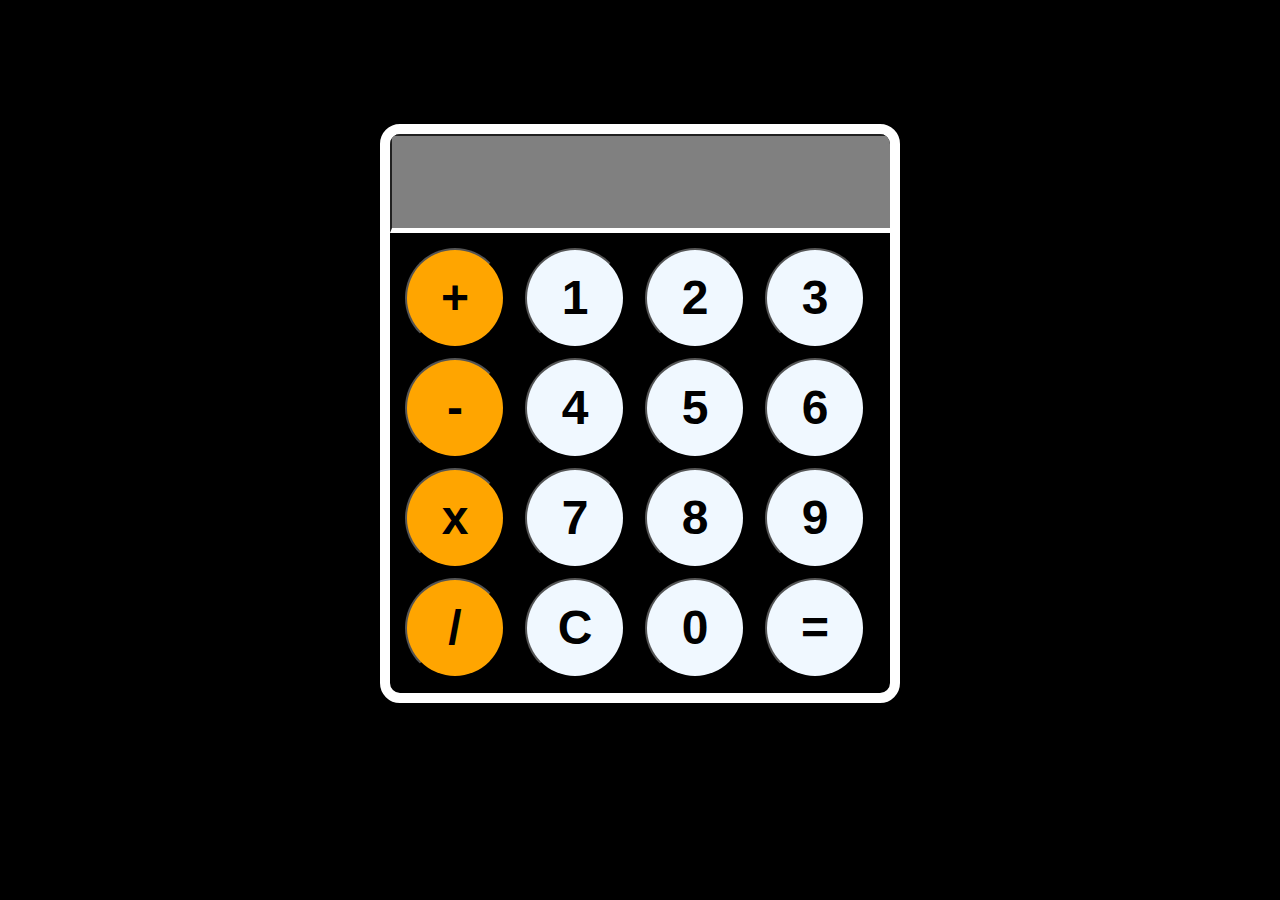
<file: Calculator/index.html>
<!DOCTYPE html>
<html lang="en">
<head>
    <meta charset="UTF-8">
    <meta name="viewport" content="width=device-width, initial-scale=1.0">
    <title>Calculator</title>

    <link rel="stylesheet" href="style.css">
</head>
<body>
    <div id="calculator">
        <input type="text" readonly id="display">
        <div id="keys">
            <button onclick=appendToDisplay("+") class="operator" >+</button>
            <button onclick=appendToDisplay("1") >1</button>
            <button onclick=appendToDisplay("2") >2</button>
            <button onclick=appendToDisplay("3") >3</button>
            <button onclick=appendToDisplay("-") class="operator" >-</button>
            <button onclick=appendToDisplay("4") >4</button>
            <button onclick=appendToDisplay("5") >5</button>
            <button onclick=appendToDisplay("6") >6</button>
            <button onclick=appendToDisplay("*")  class="operator">x</button>
            <button onclick=appendToDisplay("7") >7</button>
            <button onclick=appendToDisplay("8") >8</button>
            <button onclick=appendToDisplay("9") >9</button>
            <button onclick=appendToDisplay("/") class="operator">/</button>
            <button onclick=clearDisplay() >C</button>
            <button onclick=appendToDisplay("0") >0</button>
            <button onclick=calculate() >=</button>
            
            

        </div>
    </div>

    <script src="index.js"></script>
</body>
</html>
</file>
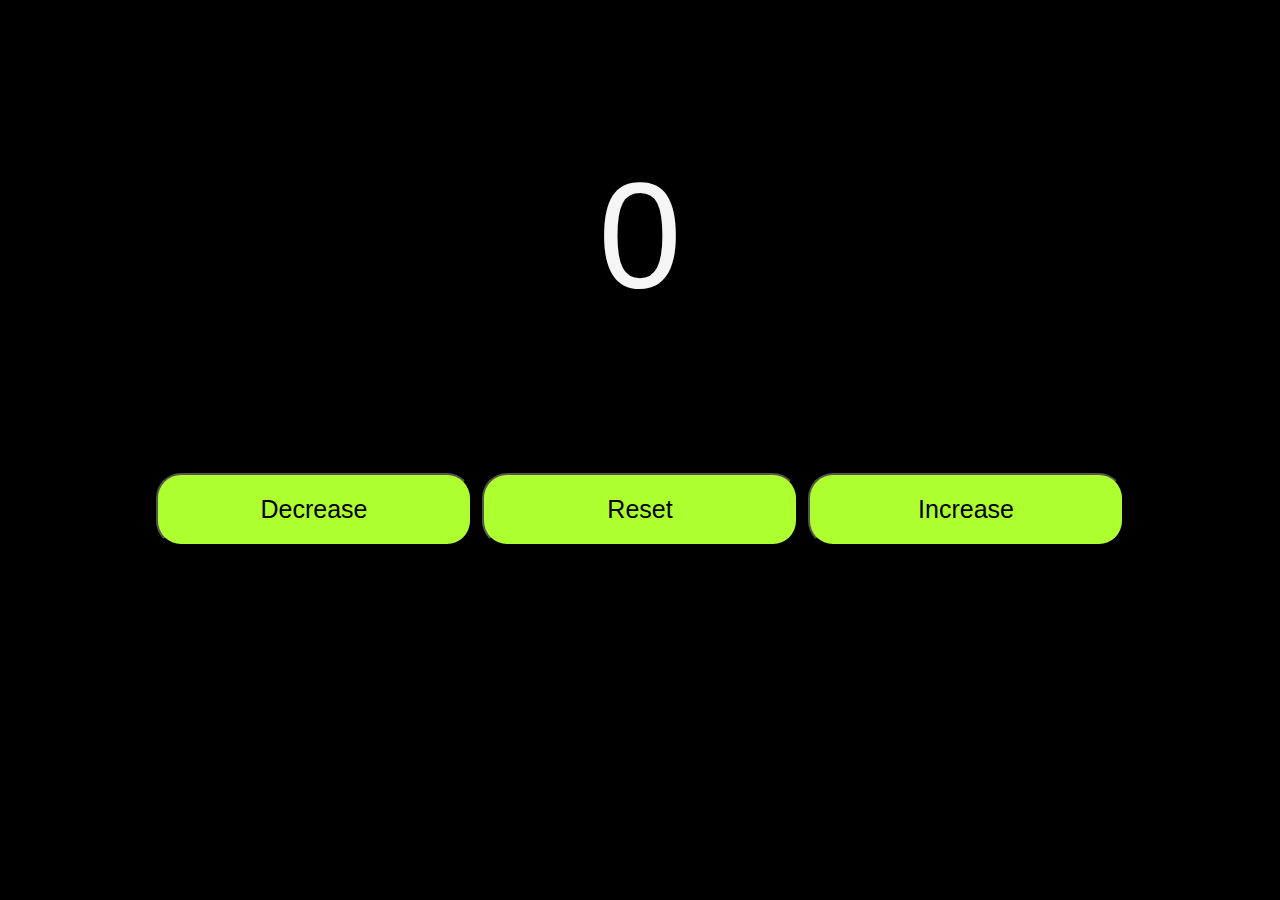
<file: Counter_Program/index.html>
<!DOCTYPE html>
<html lang="en">
<head>
    <meta charset="UTF-8">
    <meta name="viewport" content="width=device-width, initial-scale=1.0">
    <title>Counter</title>

    <link rel="stylesheet" href="style.css">
</head>
<body>
    <div class="container">
        <div class="counter">
            <p id="count">0</p>
        </div>
        <div class="btn">
            <button id="dec">
                Decrease
            </button>
            <button id="res">
                Reset
            </button>
            <button id="inc">
                Increase
            </button>
        </div>
    </div>   
    
    <script src="index.js"></script>
</body>
</html>
</file>
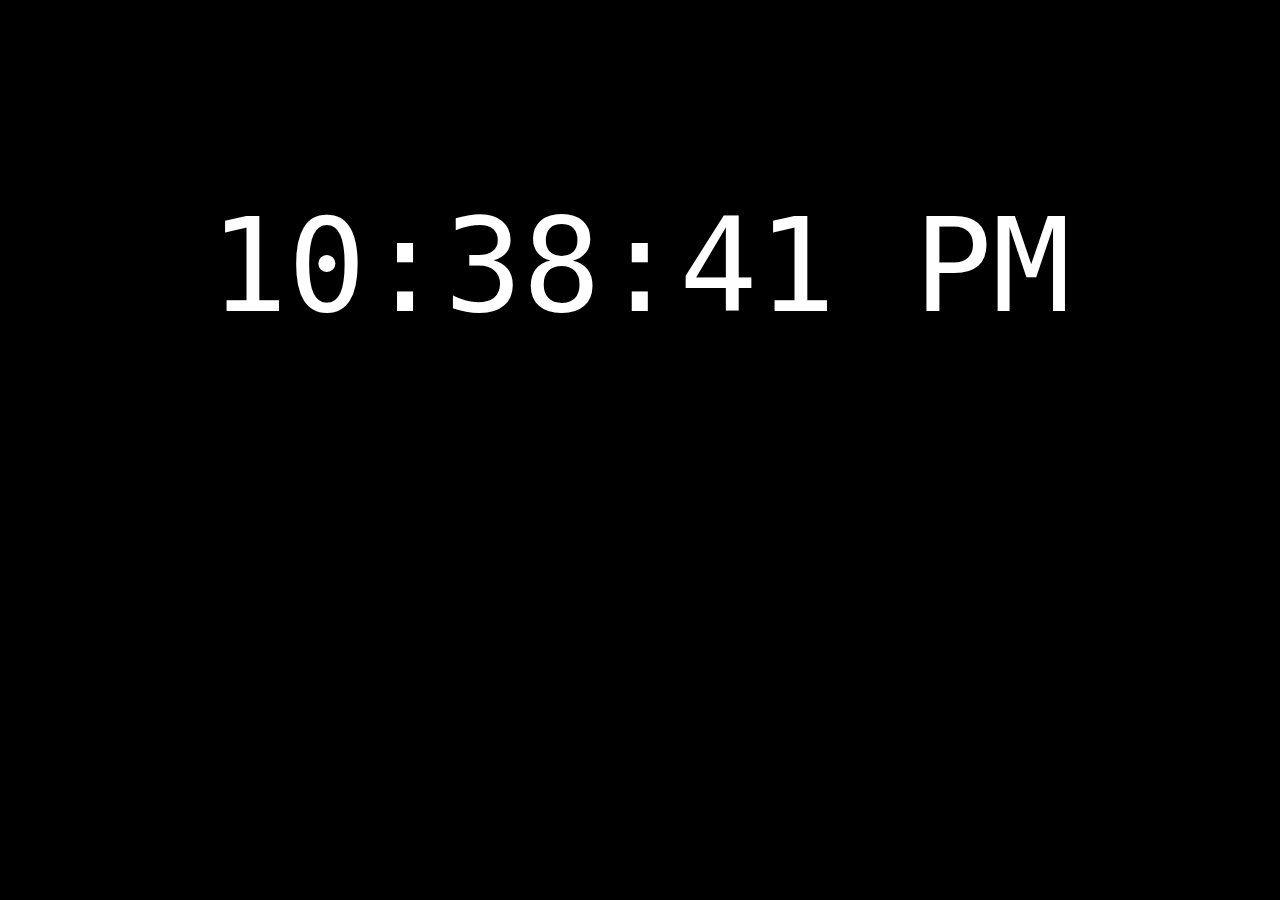
<file: Digital_Clock/index.html>
<!DOCTYPE html>
<html lang="en">
<head>
    <meta charset="UTF-8">
    <meta name="viewport" content="width=device-width, initial-scale=1.0">
    <title>Digital CLock</title>
    <link rel="stylesheet" href="style.css">
</head>
<body>
    <div class="container">
        <div id="clock">00:00:00</div>
    </div>

    <script src="index.js"></script>
    
</body>
</html>
</file>
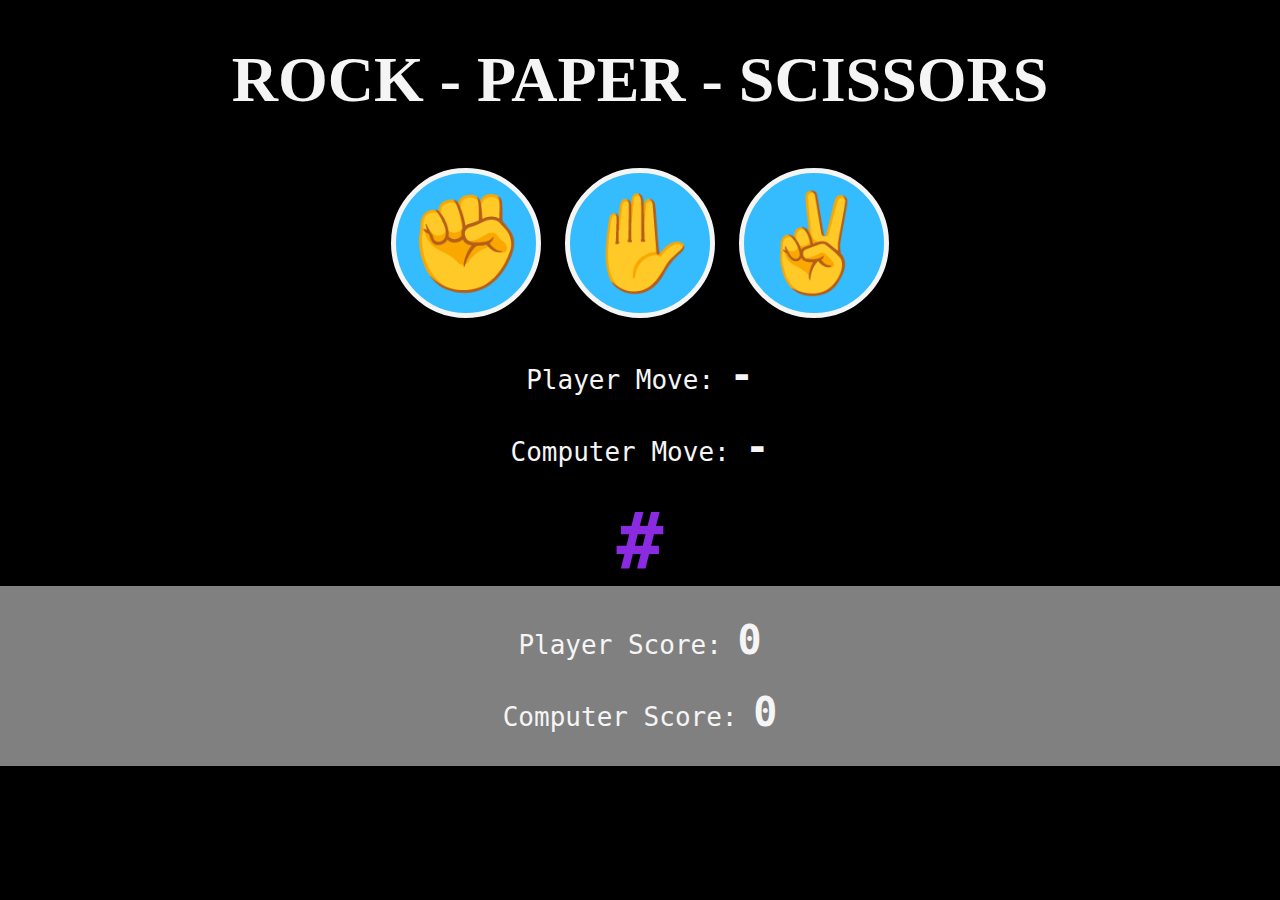
<file: Rock-Paper-Scissor/index.html>
<!DOCTYPE html>
<html lang="en">
<head>
    <meta charset="UTF-8">
    <meta name="viewport" content="width=device-width, initial-scale=1.0">
    <title>Rock-Paper-Scissors</title>

    <link rel="stylesheet" href="style.css">
</head>
<body>
    <div id="container">
        <h1>ROCK - PAPER - SCISSORS</h1>
        <div id="hands">
            <button id="rock" class="btn rock">✊</button>
            <button id="paper" class="btn paper">✋</button>
            <button id="scissor" class="btn scissors">✌️</button>
        </div>

        <p id="player">Player Move: <span id="playerMove">-</span></p>
        <p id="computer">Computer Move: <span id="computerMove">-</span></p>

        <div id="resultCard">
            <p id="result">#</p>
        </div>

        <div id="scoreCard">
            <p id="player">Player Score: <span id="playerScore">0</span></p>
            <p id="computer">Computer Score: <span id="computerScore">0</span></p>
        </div>

    </div>

    <script src="index.js"></script>
    
</body>
</html>
</file>
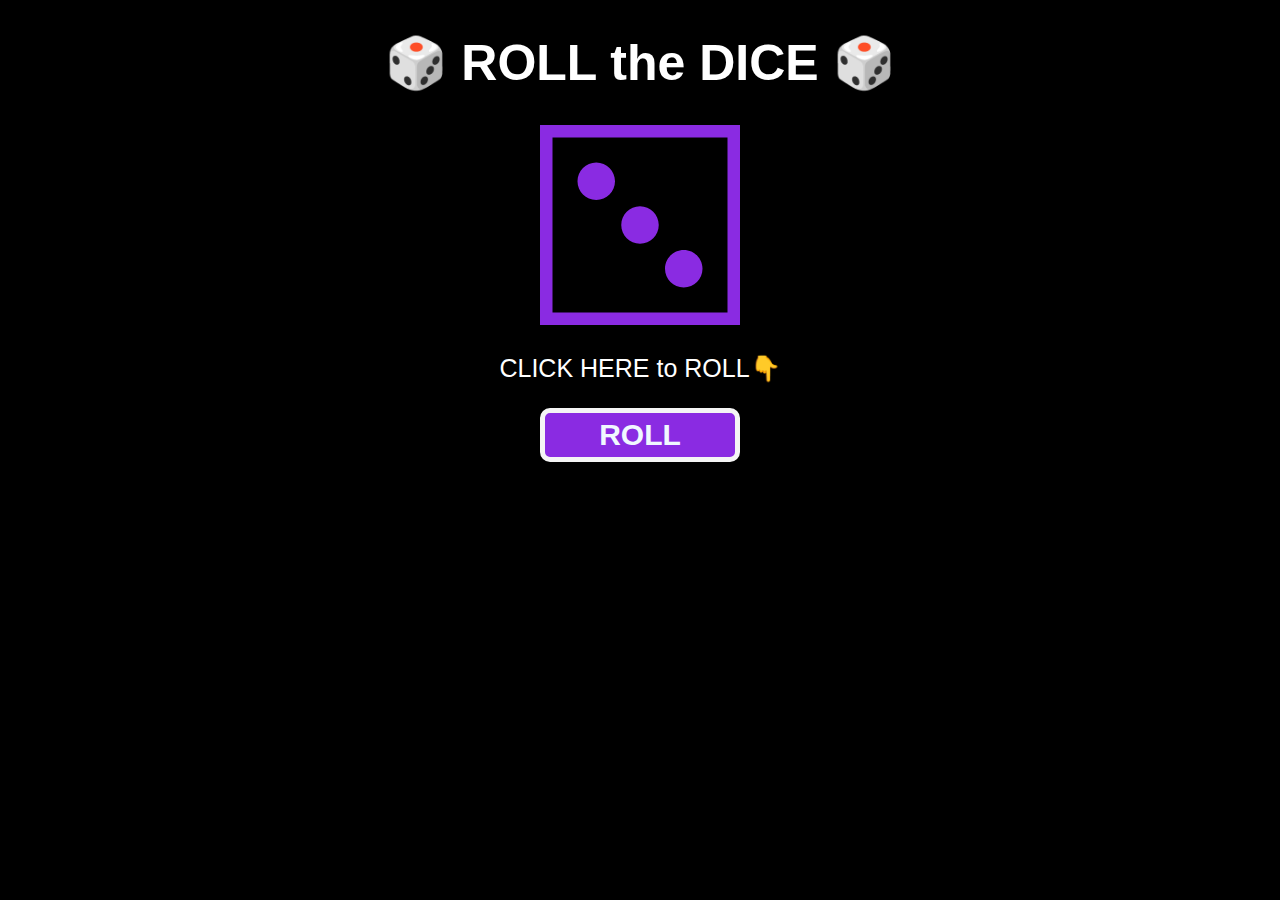
<file: Roll_theDice/index.html>
<!DOCTYPE html>
<html lang="en">
<head>
    <meta charset="UTF-8">
    <meta name="viewport" content="width=device-width, initial-scale=1.0">
    <link rel="shortcut icon" href="favicon.ico" type="image/x-icon">
    <title>Roll the DICE</title>
    <link rel="stylesheet" href="style.css">
</head>
<body>
    <h1>🎲 ROLL the DICE 🎲</h1>
    <div>
        <div>
            <img id = "dieFace" src="./images/die-3.svg" alt="face of a die">
        </div>
        <div>
            <p>CLICK HERE to ROLL👇</p>
            <button id="btn">ROLL</button>
        </div>
    </div>
    <script src="index.js"></script>
</body>
</html>
</file>
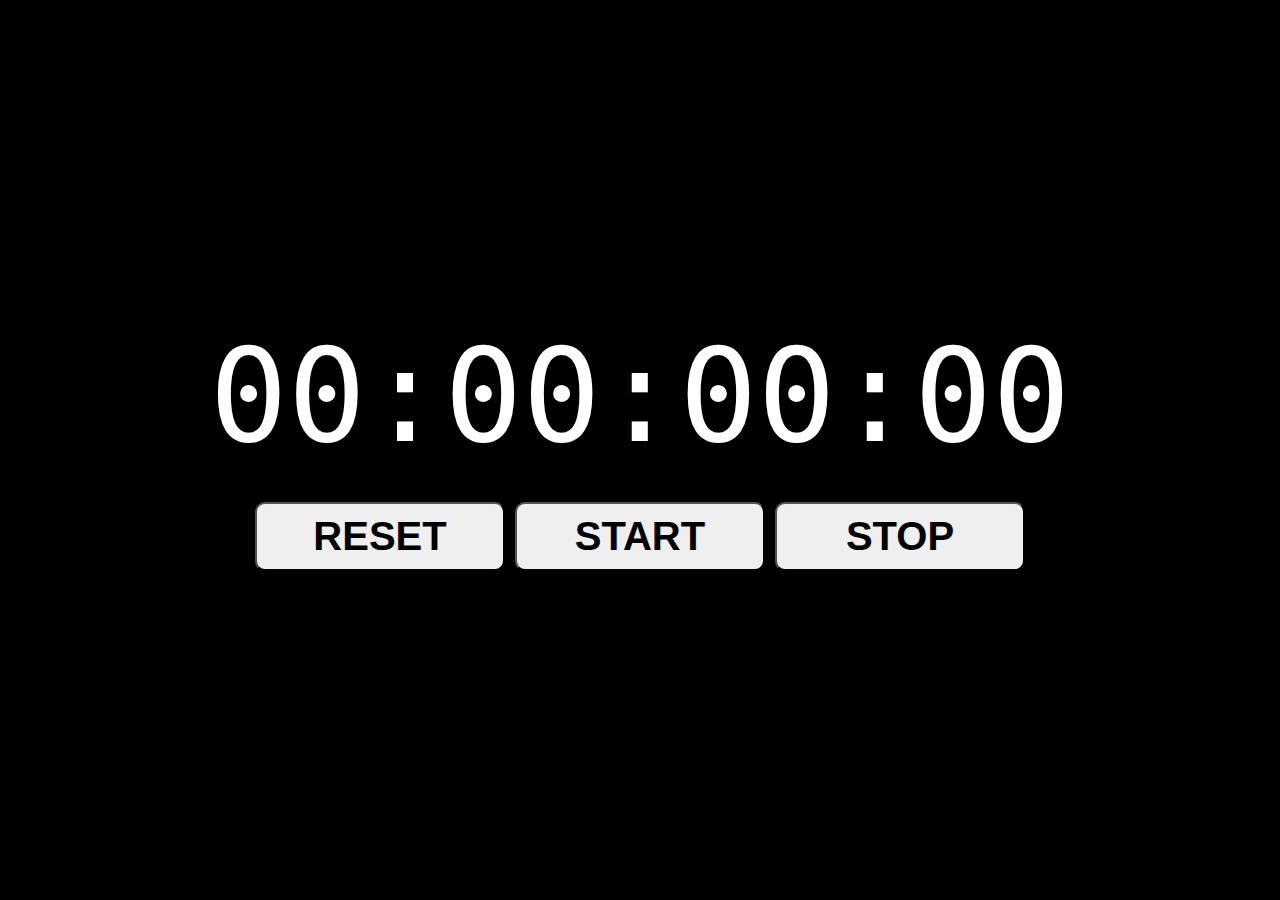
<file: Stopwatch/index.html>
<!DOCTYPE html>
<html lang="en">
<head>
    <meta charset="UTF-8">
    <meta name="viewport" content="width=device-width, initial-scale=1.0">
    <title>Stopwatch</title>
    <link rel="stylesheet" href="style.css">
</head>
<body>

    <div class="container">
        <div id="stopwatch">00:00:00:00</div>
        <div id="btn">
            <button id="rst" onclick=reset()>RESET</button>
            <button id="str" onclick=start()>START</button>
            <button id="stp" onclick=stop()>STOP</button>
        </div>
    </div>

    <script src="index.js"></script>    
</body>
</html>
</file>
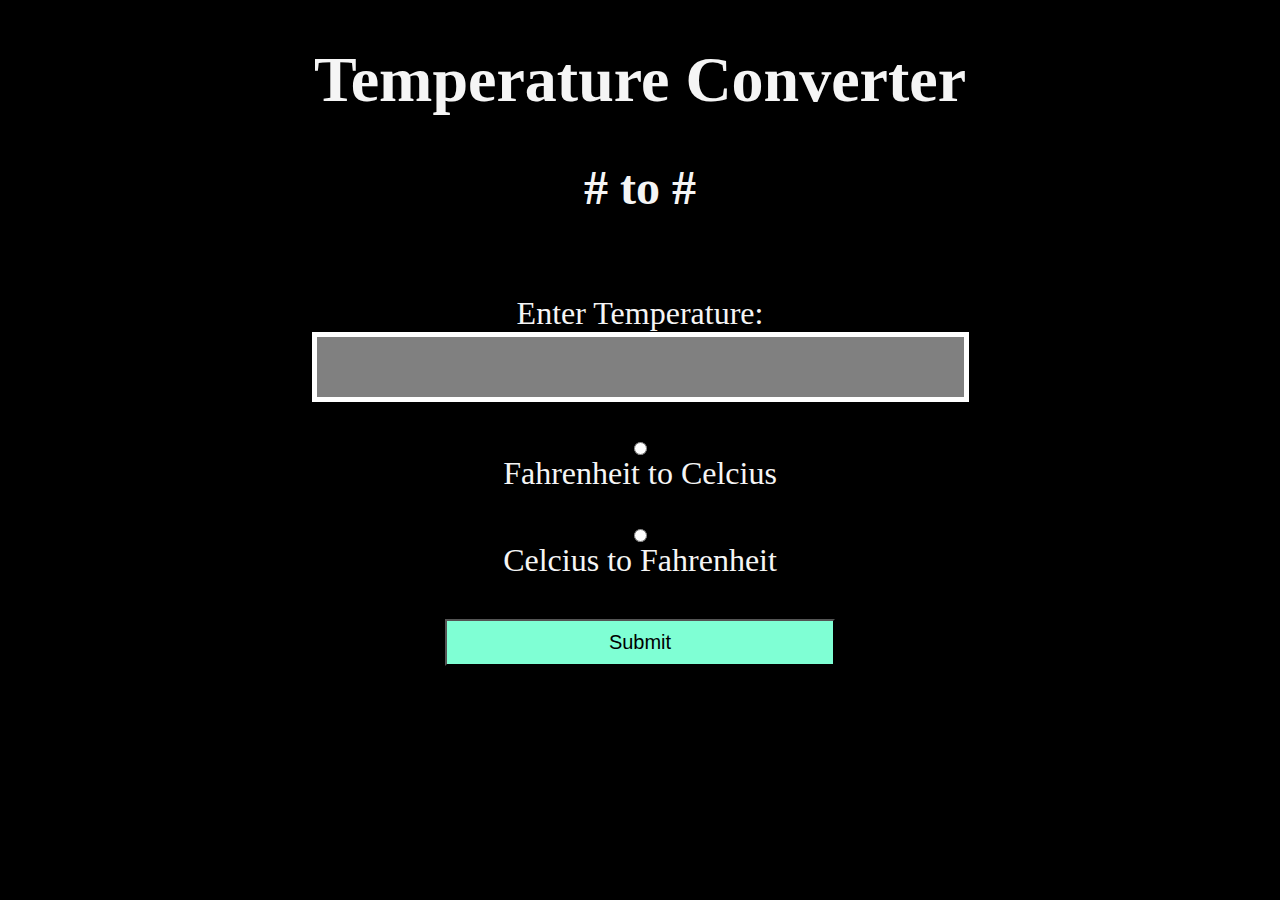
<file: Temp_Converter/index.html>
<!DOCTYPE html>
<html lang="en">
<head>
    <meta charset="UTF-8">
    <meta name="viewport" content="width=device-width, initial-scale=1.0">
    <title>Temp-Converter</title>

    <link rel="stylesheet" href="style.css">
</head>
<body>
    <h1>Temperature Converter</h1>
    <h2 id="res"><span id="temp1">#</span> to <span id="temp2">#</span></h2>
    <div id="container">
        <div>
            <label for="temp">Enter Temperature:</label>
            <input type="text" id="temp">
        </div>
        <div>
            <input type="radio" name="temp" id="fTOc">
            <label for="fTOc">Fahrenheit to Celcius</label>
            <br>
            <br>
            <input type="radio" name="temp" id="cTOf">
            <label for="cTOf">Celcius to Fahrenheit</label>
        </div>
        <div>
            <button id="subBtn">Submit</button>
        </div>

    </div>

    <script src="index.js"></script>
</body>
</html>
</file>
<file: Calculator/style.css>
body{
    background-color: black;
    color: whitesmoke;
    display: flex;
    justify-content: center;
    align-items: center;
    height: 90vh;
}

#calculator{
    /* height: 100px; */
    max-width: 500px;
    overflow: hidden;

    border: 10px solid white;
    border-radius: 20px;
}

#keys{
    display: grid;
    grid-template-columns: repeat(4, 1fr);
    gap: 10px;
    /* background-color: bisque; */
    padding: 15px;
}

button{
    width: 100px;
    height: 100px;
    border-radius: 50%;
    font-size: 3rem;
    font-weight: 800;
    background-color: aliceblue;
    cursor: pointer;
}

#display{
    background-color: gray;
    border-bottom: 5px solid white;
    width: 100%;
    height: 90px;
    margin: 0px;
    font-size: 5rem;
    font-weight: 600;
    color: black;
}

.operator{
    background-color: orange;
}

button:hover{

    opacity: 80%;
    border: 5px solid orange;
    
}
</file>
<file: Counter_Program/style.css>
body{
    background-color: black;
    color: whitesmoke;
    font-family: 'Franklin Gothic Medium', 'Arial Narrow', Arial, sans-serif;
}
.container{
    /* margin-top: 15%; */
    /* border: 2px solid white; */
}

#count{
    text-align: center;
    font-size: 150px;
    
}

.btn{   
    display: flex;
    justify-content: center;
    gap: 10px;
}

button{
    font-size: 25px;
    padding: 20px;
    width: 25%;
    background-color: greenyellow;
    border-radius: 25px;
    cursor: pointer;
    font-family: 'Franklin Gothic Medium', 'Arial Narrow', Arial, sans-serif;
    text-align: center;
}

button:hover{
    background-color: green;
    color: aliceblue;
}
</file>
<file: Digital_Clock/style.css>
body{
    background-color: black;
    color: white;
    font-size: 10em;

    font-family:monospace;
    
}

.container{

    /* border: 2px solid white; */
}

#clock{
    text-align: center;
    margin-top: 15%;
    
    /* border: 2px solid white; */

}
</file>
<file: Rock-Paper-Scissor/style.css>
body{
    margin: 0px;
    background-color: black;
    color: whitesmoke;
    font-size: 2em;
    text-align: center;
    /* display: flex;
    justify-content: center;
    align-items: center; */
}

button{
    height: 150px;
    width: 150px;
    border-radius: 50%;
    font-size: 3em;
    margin: 8px;
    background-color: rgb(53, 188, 255);
    border: 5px solid whitesmoke;
}

button:hover{
    background-color: tomato;
    cursor: pointer;

    font-size: 3.1em;
    
}

p{
    font-family: monospace;
}

span{
    font-size: 40px;
    font-weight: 800;
}

#scoreCard{
    border: 5px solid grey;
    background-color: gray;
    padding: 0px;
}

#result{
    color: blueviolet;
    font-size: 3em;
    margin: 0px;
    font-weight: 600;
}
</file>
<file: Roll_theDice/style.css>
body{
    background-color: black;
    text-align: center;
    color: white;
    font-family: 'Lucida Sans', 'Lucida Sans Regular', 'Lucida Grande', 'Lucida Sans Unicode', Geneva, Verdana, sans-serif;
}

#dieFace{
    height: 200px;
    width: 200px;
    background-color: blueviolet;

}
h1{
    font-size: 50px;
}
p{
    font-size: 25px;
}

#btn{
    font-size: 30px;
    font-weight: bolder;
    color: aliceblue;
    width: 200px;
    background-color: blueviolet;
    border: 5px solid whitesmoke;
    padding: 5px;
    border-radius: 10px;
    cursor: pointer;
}

#btn:hover{
    background-color: rgb(189, 124, 250);
    color: black;
    border: 5px solid black;
}
</file>
<file: Stopwatch/style.css>
body{
    background-color: black;
    color: white;
    text-align: center;
    font-size: 10em;
    margin: 0px;
    padding: 0px;

    font-family: monospace;
    
}

.container{
    /* border: 2px solid red; */
    height: 99vh;
    display: flex;
    flex-direction: column;
    justify-content: center;
    align-items: center;
}

#btn{

    display: flex;
    gap: 10px;
    justify-content: center;
    align-items: center;
    margin-top: 30px ;
    
}
button{
    width: 250px;
    padding: 10px;
    font-size: 40px;
    font-weight: 900;
    border-radius: 10px;
}

button:hover{
    background-color: black;
    border: 2px solid white;
    color: whitesmoke;
    cursor: pointer;
}
</file>
<file: Temp_Converter/style.css>
body{
    background-color: black;
    color: whitesmoke;

    text-align: center;
    font-size: 2em;
}
div{
    padding: 20px;
}

input{
    display: block;
    background-color: gray;
    border: 5px solid white;
    font-size: 50px;
    margin: auto;
    text-align: center;
}

button{
    font-size: 20px;
    padding: 10px;
    width: 33%;
    cursor: pointer;
    background-color: aquamarine;
}

button:hover{
    background-color:bisque;
}
</file>
